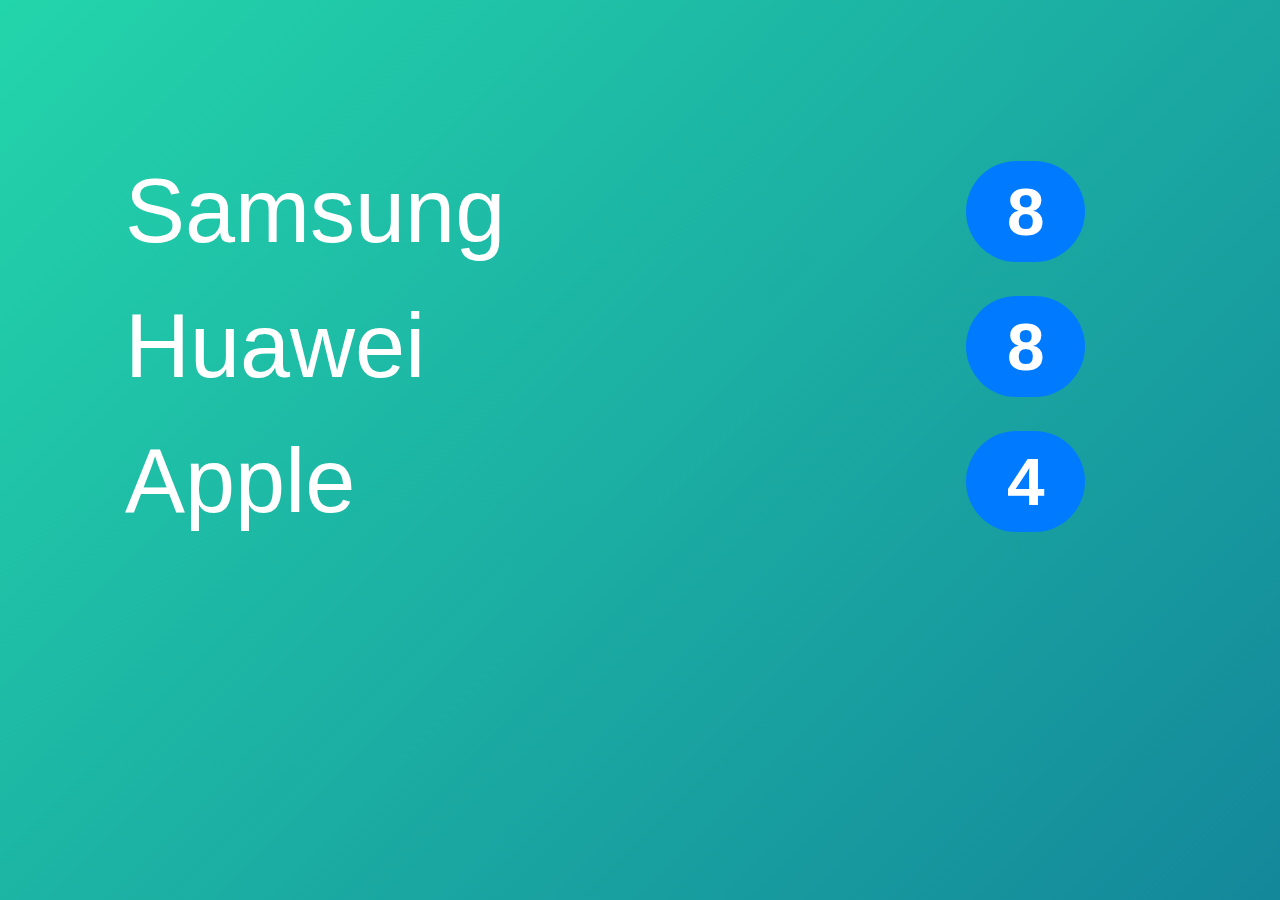
<file: proiect/INDEX.HTML>
<!DOCTYPE html>
<html lang="en">

<head>
    <link rel="stylesheet" href="index.css">
    <link rel="stylesheet" href="https://stackpath.bootstrapcdn.com/bootstrap/4.3.1/css/bootstrap.min.css"
        integrity="sha384-ggOyR0iXCbMQv3Xipma34MD+dH/1fQ784/j6cY/iJTQUOhcWr7x9JvoRxT2MZw1T" crossorigin="anonymous">
    <meta charset="UTF-8">
    <meta name="viewport" content="width=device-width, initial-scale=1.0">
    <meta http-equiv="X-UA-Compatible" content="ie=edge">
    <title>Smartphone-uri</title>
</head>

<body>
    <br>
    <br><br>

    <br><br><br>
    <div class="container">
    <ul class="list">
        <a href="Samsung.html" class="dap d-flex justify-content-between align-items-center">
            Samsung
            <span class="badge badge-primary badge-pill">8</span>
        </a>
        <a href="huawei.html" class="dap d-flex justify-content-between align-items-center">
            Huawei
            <span class="badge badge-primary badge-pill">8</span>
        </a>
        <a href="apple.html" class="dap d-flex justify-content-between align-items-center">
            Apple
            <span class="badge badge-primary badge-pill">4</span>
        </a>
    </ul>
</div>



    <script src="https://code.jquery.com/jquery-3.3.1.slim.min.js"
        integrity="sha384-q8i/X+965DzO0rT7abK41JStQIAqVgRVzpbzo5smXKp4YfRvH+8abtTE1Pi6jizo"
        crossorigin="anonymous"></script>
    <script src="https://cdnjs.cloudflare.com/ajax/libs/popper.js/1.14.7/umd/popper.min.js"
        integrity="sha384-UO2eT0CpHqdSJQ6hJty5KVphtPhzWj9WO1clHTMGa3JDZwrnQq4sF86dIHNDz0W1"
        crossorigin="anonymous"></script>
    <script src="https://stackpath.bootstrapcdn.com/bootstrap/4.3.1/js/bootstrap.min.js"
        integrity="sha384-JjSmVgyd0p3pXB1rRibZUAYoIIy6OrQ6VrjIEaFf/nJGzIxFDsf4x0xIM+B07jRM"
        crossorigin="anonymous"></script>
</body>

</html>
</file>
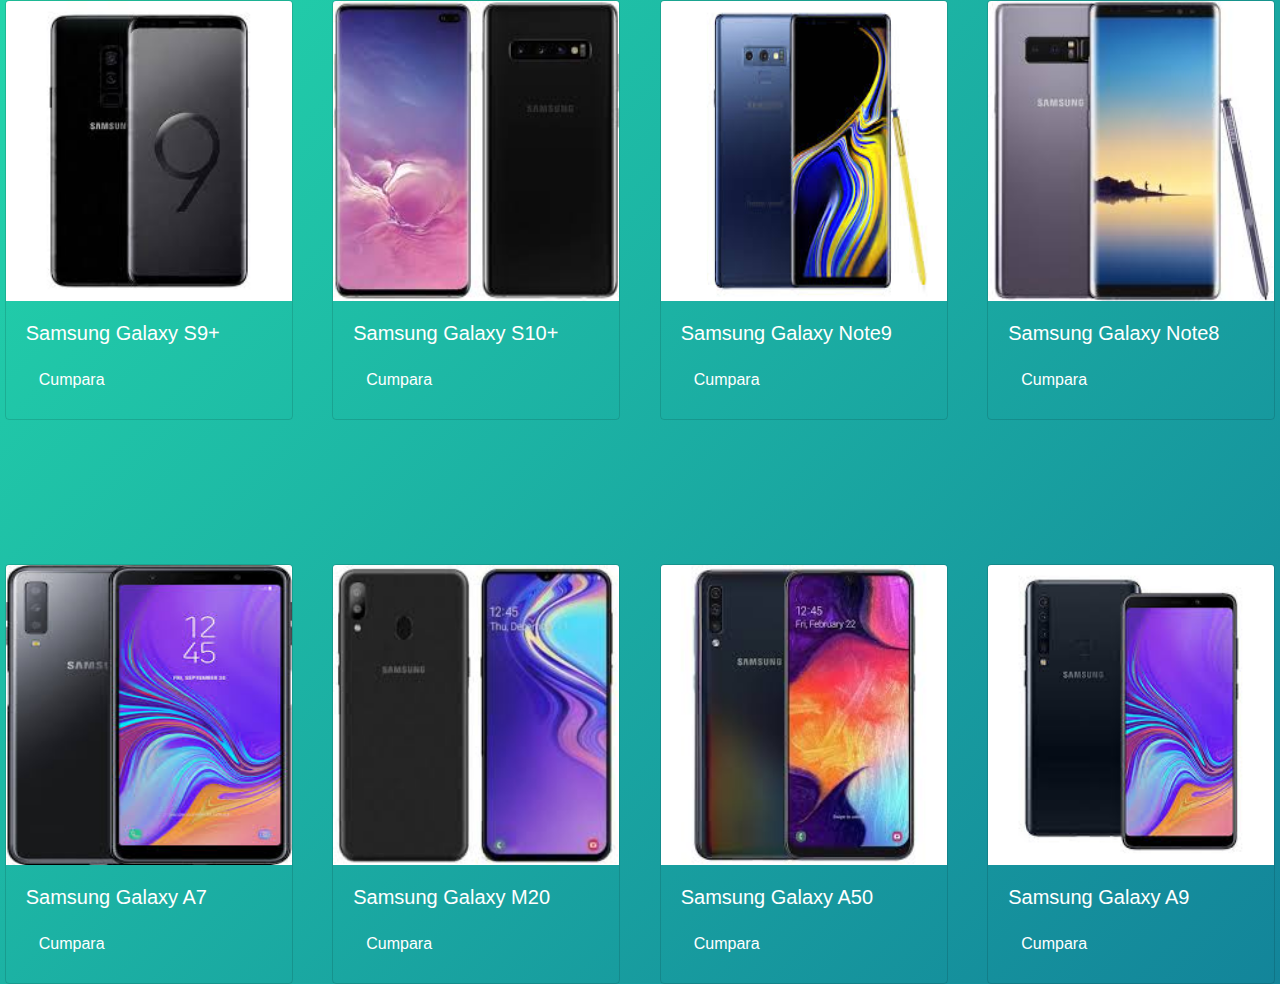
<file: proiect/Samsung.html>
<!DOCTYPE html>
<html lang="en">

<head>
    <link rel="stylesheet" href="https://stackpath.bootstrapcdn.com/bootstrap/4.3.1/css/bootstrap.min.css"
        integrity="sha384-ggOyR0iXCbMQv3Xipma34MD+dH/1fQ784/j6cY/iJTQUOhcWr7x9JvoRxT2MZw1T" crossorigin="anonymous">
    <link rel="stylesheet" href="samsung.css">
    <meta charset="UTF-8">
    <meta name="viewport" content="width=device-width, initial-scale=1.0">
    <meta http-equiv="X-UA-Compatible" content="ie=edge">
    <title>Document</title>
</head>

<body>
    <div class="row">
        <div class="card" style="width: 18rem;">
            <img src="[data-uri]"
                height="300px" class="card-img-top" alt="...">
            <div class="card-body">
                <h5 class="card-title">Samsung Galaxy S9+</h5>
                <p class="card-text"></p>
                <a href="https://www.samsung.com/ro/smartphones/galaxy-s9plus-g965f-dual-sim/SM-G965FZKDROM/buy/" class="btn btn-primary">Cumpara</a>
            </div>
        </div>

        <div class="card" style="width: 18rem;">
            <img src="[data-uri]"
                height="300px" class="card-img-top" alt="...">
            <div class="card-body">
                <h5 class="card-title">Samsung Galaxy S10+</h5>
                <p class="card-text"></p>
                <a href="https://www.samsung.com/ro/smartphones/galaxy-s10/buy/" class="btn btn-primary">Cumpara</a>
            </div>
        </div>
        <div class="card" style="width: 18rem;">
            <img src="[data-uri]"
                height="300px" class="card-img-top" alt="...">
            <div class="card-body">
                <h5 class="card-title">Samsung Galaxy Note9</h5>
                <p class="card-text"></p>
                <a href="https://www.samsung.com/ro/smartphones/galaxy-note9-sm-n960-dual-sim/SM-N960FZKDROM/buy/" class="btn btn-primary">Cumpara</a>
            </div>
        </div>
        <div class="card" style="width: 18rem;">
            <img src="[data-uri]"
                height="300px" class="card-img-top" alt="...">
            <div class="card-body">
                <h5 class="card-title">Samsung Galaxy Note8</h5>
                <p class="card-text"></p>
                <a href="https://www.samsung.com/ro/smartphones/galaxy-note8-n950/buy/" class="btn btn-primary">Cumpara</a>
            </div>
        </div>
    </div>
    <br><br><br><br><br><br>
    <div class="row">
        <div class="card" style="width: 18rem;">
            <img src="[data-uri]"
                height="300px" class="card-img-top" alt="...">
            <div class="card-body">
                <h5 class="card-title">Samsung Galaxy A7</h5>
                <p class="card-text"></p>
                <a href="https://www.samsung.com/ro/smartphones/galaxy-a7-a750-sm-a750fzkurom/SM-A750FZBUROM/buy/" class="btn btn-primary">Cumpara</a>
            </div>
        </div>
        <div class="card" style="width: 18rem;">
            <img src="[data-uri]"
                height="300px" class="card-img-top" alt="...">
            <div class="card-body">
                <h5 class="card-title">Samsung Galaxy M20</h5>
                <p class="card-text"></p>
                <a href="https://www.samsung.com/ro/smartphones/galaxy-m20-m205/SM-M205FZBWROM/buy/" class="btn btn-primary">Cumpara</a>
            </div>
        </div>
        <div class="card" style="width: 18rem;">
            <img src="[data-uri]"
                height="300px" class="card-img-top" alt="...">
            <div class="card-body">
                <h5 class="card-title">Samsung Galaxy A50 </h5>
                <p class="card-text"></p>
                <a href="https://www.samsung.com/ro/smartphones/galaxy-a50-a505/SM-A505FZKSROM/buy/" class="btn btn-primary">Cumpara</a>
            </div>
        </div>
        <div class="card" style="width: 18rem;">
            <img src="[data-uri]"
                height="300px" class="card-img-top" alt="...">
            <div class="card-body">
                <h5 class="card-title">Samsung Galaxy A9</h5>
                <p class="card-text"></p>
                <a href="https://www.samsung.com/ro/smartphones/galaxy-a50-a505/SM-A505FZKSROM/buy/" class="btn btn-primary">Cumpara</a>
            </div>
        </div>










    </div>


























    </div>
    <script src="https://code.jquery.com/jquery-3.3.1.slim.min.js"
        integrity="sha384-q8i/X+965DzO0rT7abK41JStQIAqVgRVzpbzo5smXKp4YfRvH+8abtTE1Pi6jizo"
        crossorigin="anonymous"></script>
    <script src="https://cdnjs.cloudflare.com/ajax/libs/popper.js/1.14.7/umd/popper.min.js"
        integrity="sha384-UO2eT0CpHqdSJQ6hJty5KVphtPhzWj9WO1clHTMGa3JDZwrnQq4sF86dIHNDz0W1"
        crossorigin="anonymous"></script>
    <script src="https://stackpath.bootstrapcdn.com/bootstrap/4.3.1/js/bootstrap.min.js"
        integrity="sha384-JjSmVgyd0p3pXB1rRibZUAYoIIy6OrQ6VrjIEaFf/nJGzIxFDsf4x0xIM+B07jRM"
        crossorigin="anonymous"></script>
</body>

</html>
</file>
<file: proiect/index.css>
.list
{
width: 1000px;
background-color: transparent;
}
.container {
    background-color: transparent;
    align-self: center; 
   justify-self: space-between;
}
body {
    width: 100wh;
    height: 90vh;
    color: #fff;
    background: linear-gradient(-45deg, #EE7752, #E73C7E, #0f7296, #23D5AB);
    background-size: 400% 400%;
    -webkit-animation: Gradient 6s ease infinite;
    -moz-animation: Gradient 6s ease infinite;
    animation: Gradient 6s ease infinite;
}

@-webkit-keyframes Gradient {
    0% {
        background-position: 0% 50%
    }
    50% {
        background-position: 100% 50%
    }
    100% {
        background-position: 0% 50%
    }
}

@-moz-keyframes Gradient {
    0% {
        background-position: 0% 50%
    }
    50% {
        background-position: 100% 50%
    }
    100% {
        background-position: 0% 50%
    }
}

@keyframes Gradient {
    0% {
        background-position: 0% 50%
    }
    50% {
        background-position: 100% 50%
    }
    100% {
        background-position: 0% 50%
    }
}
.dap 
{
align-items: center;
justify-content: space-between;



    background-color: transparent;
    font-size: 90px;
    color: white;
}
</file>
<file: proiect/samsung.css>
body {
    width: 100wh;
    height: 90vh;
    color: #fff;
    background: linear-gradient(-45deg, #EE7752, #E73C7E, #0f7296, #23D5AB);
    background-size: 400% 400%;
    -webkit-animation: Gradient 6s ease infinite;
    -moz-animation: Gradient 6s ease infinite;
    animation: Gradient 6s ease infinite;
}

@-webkit-keyframes Gradient {
    0% {
        background-position: 0% 50%
    }
    50% {
        background-position: 100% 50%
    }
    100% {
        background-position: 0% 50%
    }
}

@-moz-keyframes Gradient {
    0% {
        background-position: 0% 50%
    }
    50% {
        background-position: 100% 50%
    }
    100% {
        background-position: 0% 50%
    }
}

@keyframes Gradient {
    0% {
        background-position: 0% 50%
    }
    50% {
        background-position: 100% 50%
    }
    100% {
        background-position: 0% 50%
    }
}
.card {

    background-color: transparent;
}
.btn 
{
    border-block-end-color: transparent;
    border-block-start-color: transparent;
    border-left-color: transparent;
    border-right-color: transparent;
    background-color:transparent;
}
.row{
justify-content: space-around;
align-content: space-around;


}
.card-body{

    border-block-end-color: transparent;
    border-block-start-color: transparent;
    border-left-color: transparent;
    border-right-color: transparent;
}
</file>
